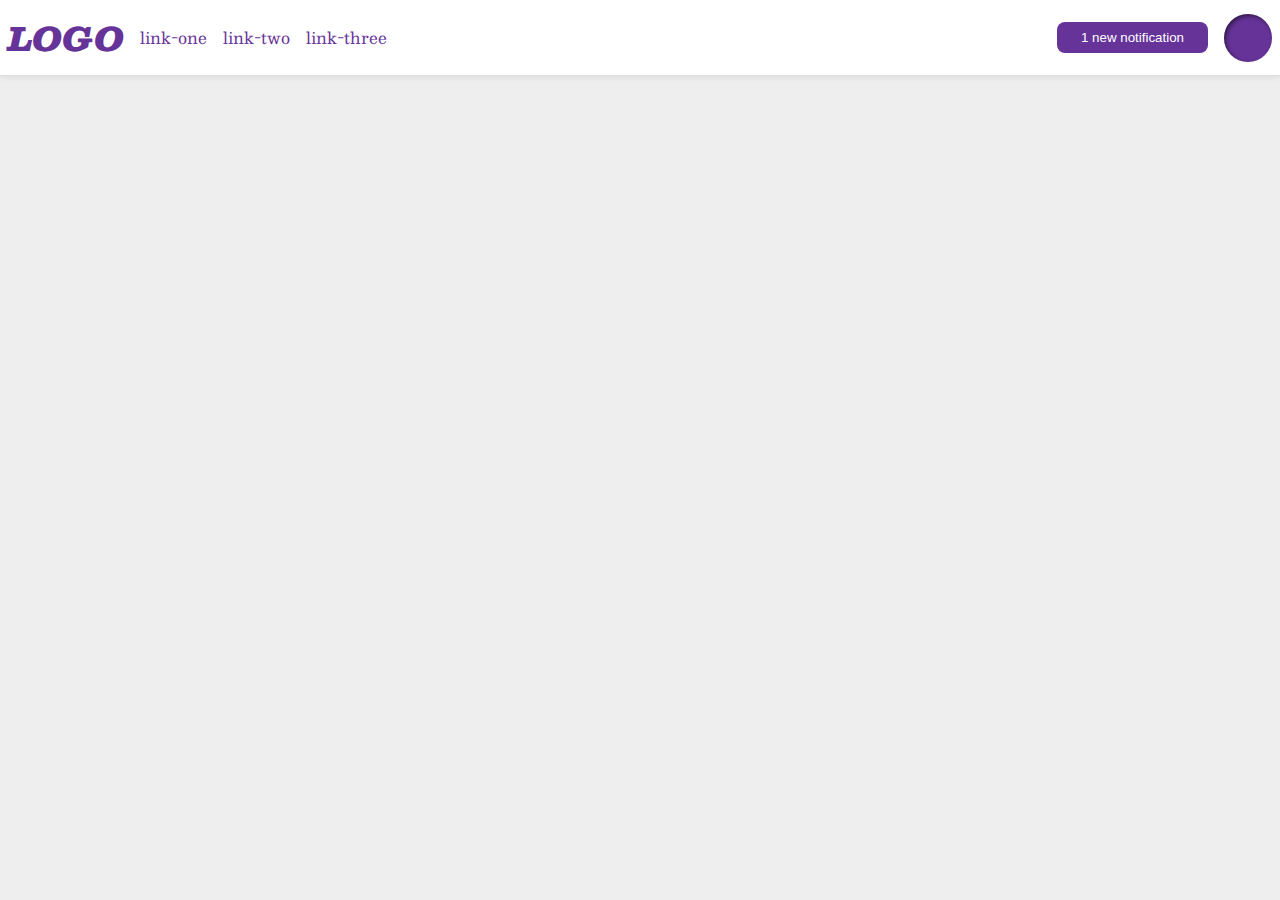
<file: flex/03-flex-header-2/index.html>
<!DOCTYPE html>
<html lang="en">
  <head>
    <meta charset="UTF-8">
    <meta http-equiv="X-UA-Compatible" content="IE=edge">
    <meta name="viewport" content="width=device-width, initial-scale=1.0">
    <title>Flex Header 2</title>
    <link rel="stylesheet" href="style.css">
  </head>
  <body>
    <div class="header">
      <div class="wrapper">
        <div class="logo">
          LOGO
        </div>
        <ul class="links">
          <li><a href="google.com">link-one</a></li>
          <li><a href="google.com">link-two</a></li>
          <li><a href="google.com">link-three</a></li>
        </ul>
      </div>
      <div class="wrapper">
        <button class="notifications">
          1 new notification
        </button>
        <div class="profile-image"></div>
      </div> 
    </div>
  </body>
</html>
</file>
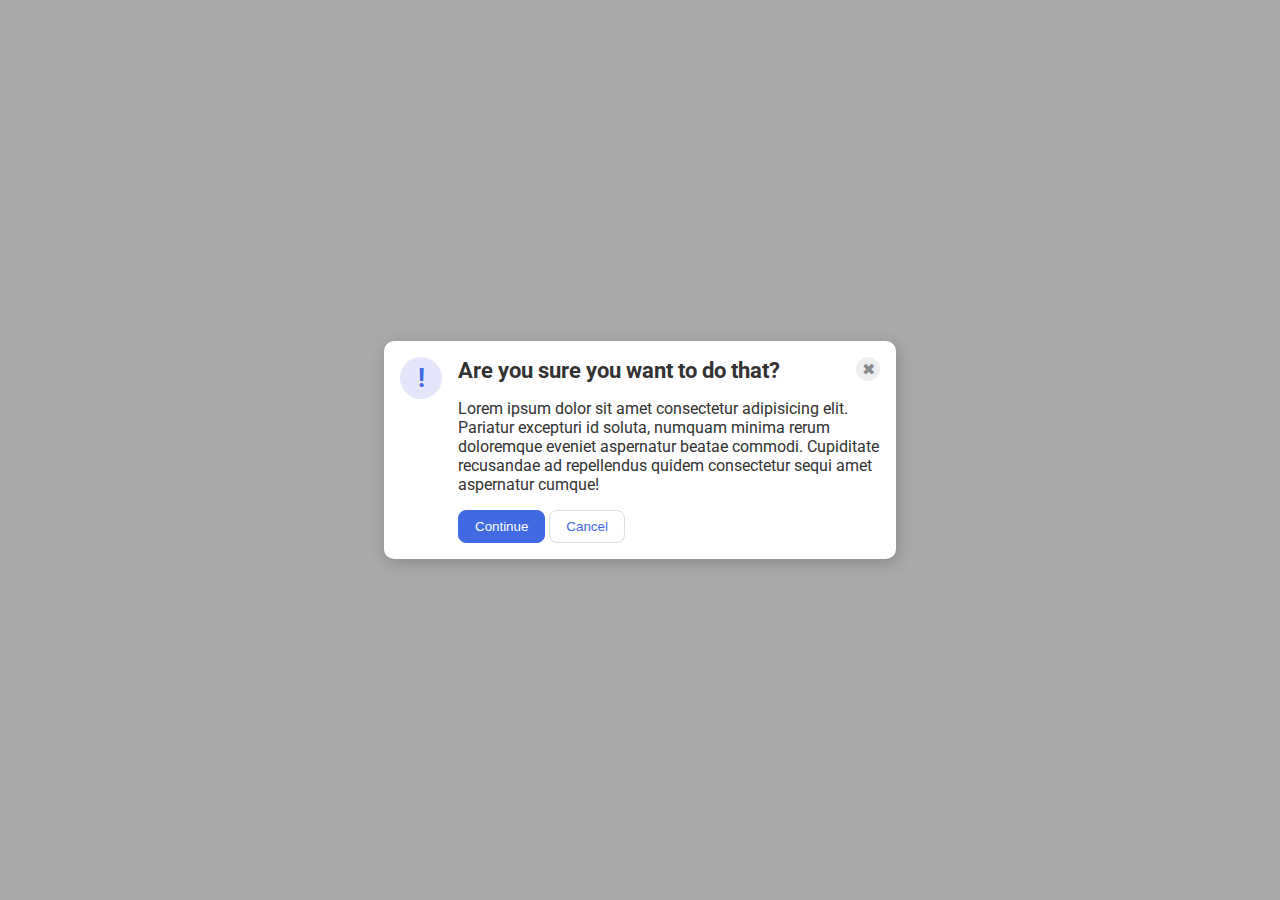
<file: flex/05-flex-modal/index.html>
<!DOCTYPE html>
<html lang="en">
  <head>
    <meta charset="UTF-8">
    <meta http-equiv="X-UA-Compatible" content="IE=edge">
    <meta name="viewport" content="width=device-width, initial-scale=1.0">
    <link rel="stylesheet" href="style.css">
    <title>Modal</title>
  </head>
  <body>
    <div class="modal">
      <div class="icon">!</div>
      <div class="wrapper">
        <div class="header-container">
          <div class="header">Are you sure you want to do that?</div>
          <button class="close-button">✖</button>
        </div>
        
        <div class="text">Lorem ipsum dolor sit amet consectetur adipisicing elit. Pariatur excepturi id soluta, numquam minima rerum doloremque eveniet aspernatur beatae commodi. Cupiditate recusandae ad repellendus quidem consectetur sequi amet aspernatur cumque!</div>
        <div class="buttons-container">
          <button class="continue">Continue</button>
          <button class="cancel">Cancel</button>
        </div>
      </div>
      
    </div>
  </body>
</html>
</file>
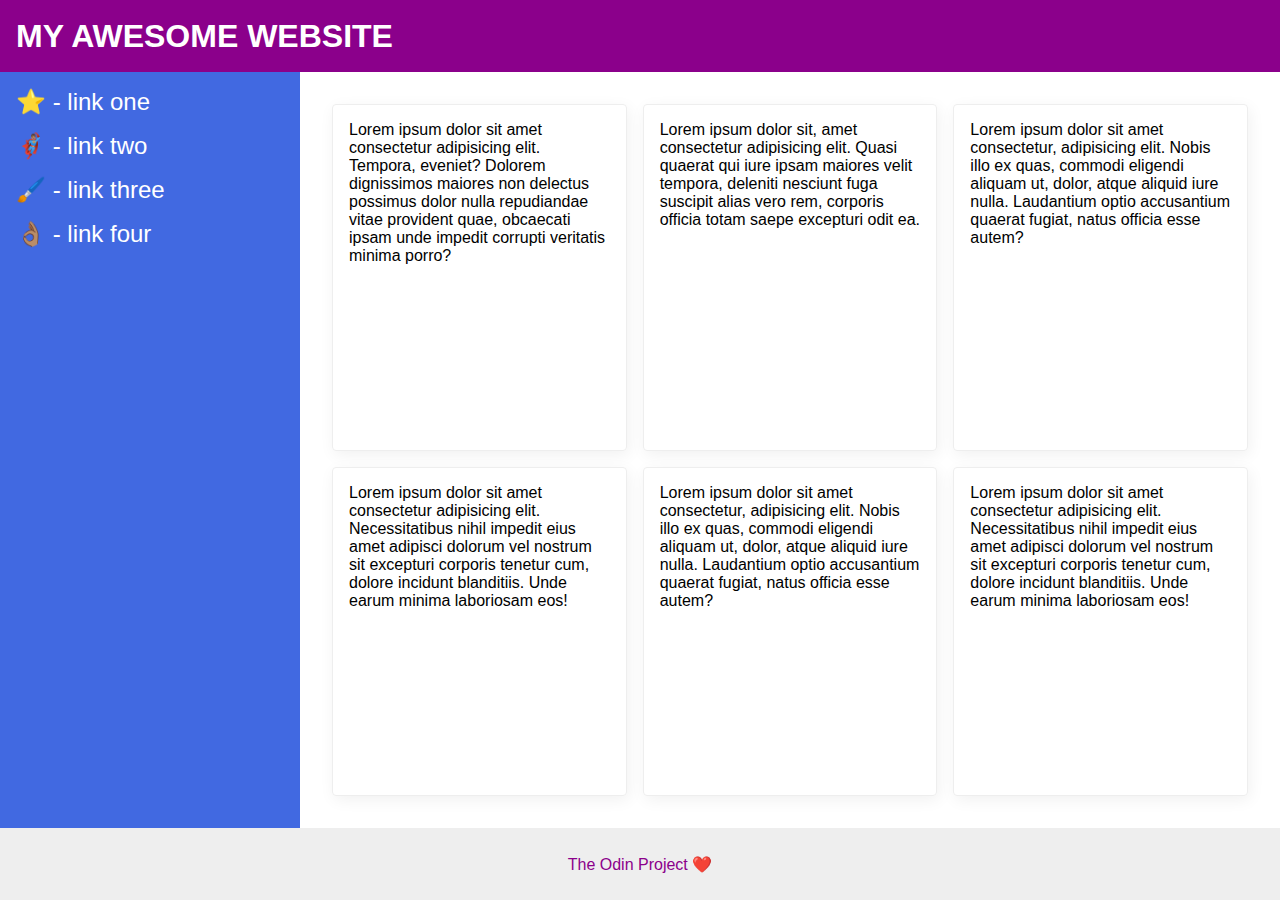
<file: flex/07-flex-layout-2/index.html>
<!DOCTYPE html>
<html lang="en">
  <head>
    <meta charset="UTF-8">
    <meta http-equiv="X-UA-Compatible" content="IE=edge">
    <meta name="viewport" content="width=device-width, initial-scale=1.0">
    <title>The Holy Grail</title>
    <link rel="stylesheet" href="style.css">
  </head>
  <body>
    <div class="header">
      MY AWESOME WEBSITE
    </div>
    <div class="main-section">  
      <div class="sidebar">
        <ul>
          <li><a href="#">⭐ - link one</a></li>
          <li><a href="#">🦸🏽‍♂️ - link two</a></li>
          <li><a href="#">🖌️ - link three</a></li>
          <li><a href="#">👌🏽 - link four</a></li>
        </ul>
      </div>

      <div class="content-section">
        <div class="card">Lorem ipsum dolor sit amet consectetur adipisicing elit. Tempora, eveniet? Dolorem dignissimos maiores non delectus possimus dolor nulla repudiandae vitae provident quae, obcaecati ipsam unde impedit corrupti veritatis minima porro?</div>
        <div class="card">Lorem ipsum dolor sit, amet consectetur adipisicing elit. Quasi quaerat qui iure ipsam maiores velit tempora, deleniti nesciunt fuga suscipit alias vero rem, corporis officia totam saepe excepturi odit ea.</div>
        <div class="card">Lorem ipsum dolor sit amet consectetur, adipisicing elit. Nobis illo ex quas, commodi eligendi aliquam ut, dolor, atque aliquid iure nulla. Laudantium optio accusantium quaerat fugiat, natus officia esse autem?</div>
        <div class="card">Lorem ipsum dolor sit amet consectetur adipisicing elit. Necessitatibus nihil impedit eius amet adipisci dolorum vel nostrum sit excepturi corporis tenetur cum, dolore incidunt blanditiis. Unde earum minima laboriosam eos!</div>
        <div class="card">Lorem ipsum dolor sit amet consectetur, adipisicing elit. Nobis illo ex quas, commodi eligendi aliquam ut, dolor, atque aliquid iure nulla. Laudantium optio accusantium quaerat fugiat, natus officia esse autem?</div>
        <div class="card">Lorem ipsum dolor sit amet consectetur adipisicing elit. Necessitatibus nihil impedit eius amet adipisci dolorum vel nostrum sit excepturi corporis tenetur cum, dolore incidunt blanditiis. Unde earum minima laboriosam eos!</div>
      </div>
    </div>
    <div class="footer">
      The Odin Project ❤️
    </div>
  </body>
</html>
</file>
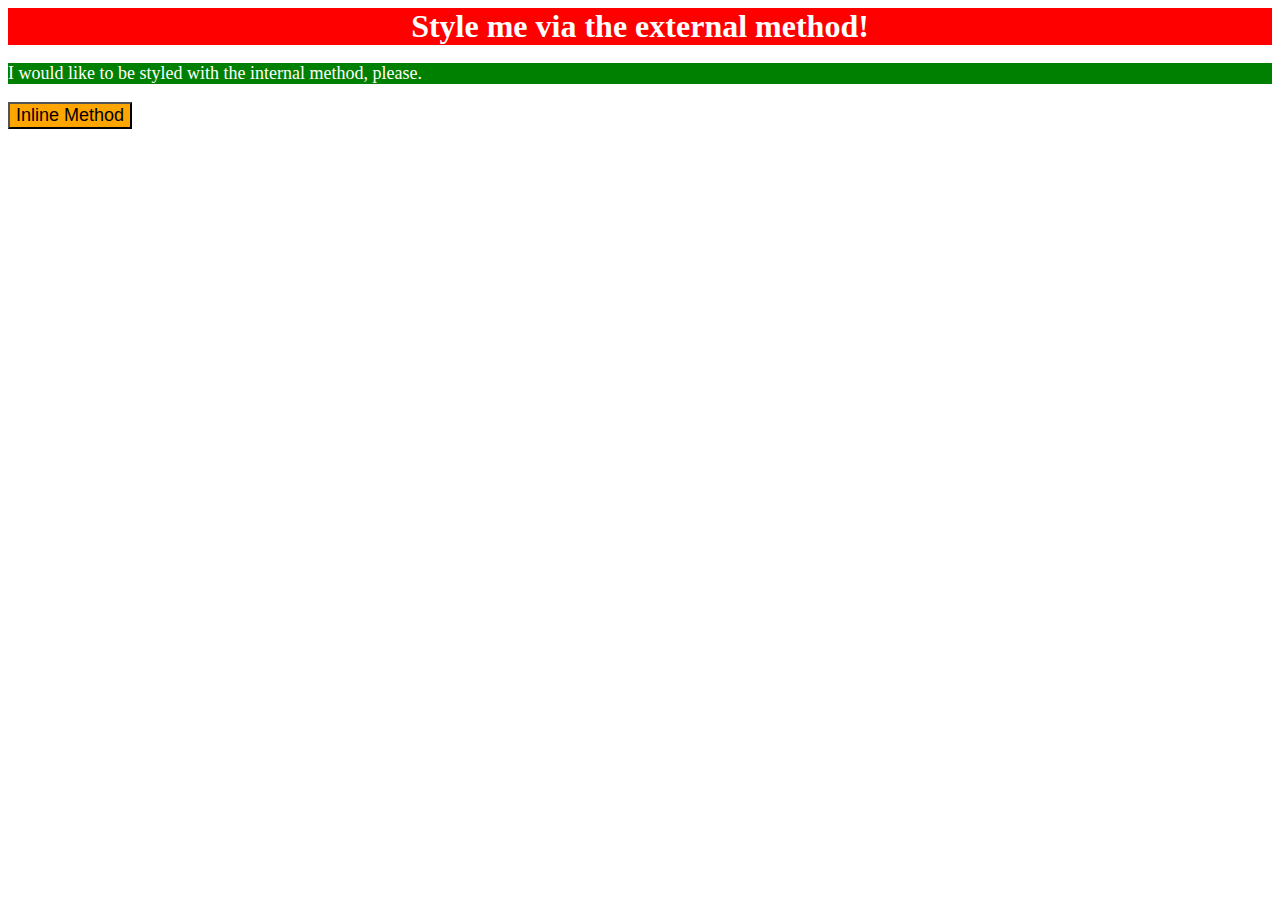
<file: foundations/01-css-methods/index.html>
<!DOCTYPE html>
<html lang="en">
  <head>
    <meta charset="UTF-8">
    <meta http-equiv="X-UA-Compatible" content="IE=edge">
    <meta name="viewport" content="width=device-width, initial-scale=1.0">
    <link rel="stylesheet" href="./styles.css"/>
    <style>
      p {
        background-color: green;
        color: white;
        font-size: 18px;
      }
    </style>
    <title>Methods for Adding CSS</title>
  </head>
  <body>
    <div>Style me via the external method!</div>
    <p>I would like to be styled with the internal method, please.</p>
    <button style="background-color: orange;font-size: 18px;">Inline Method</button>
  </body>
</html>
</file>
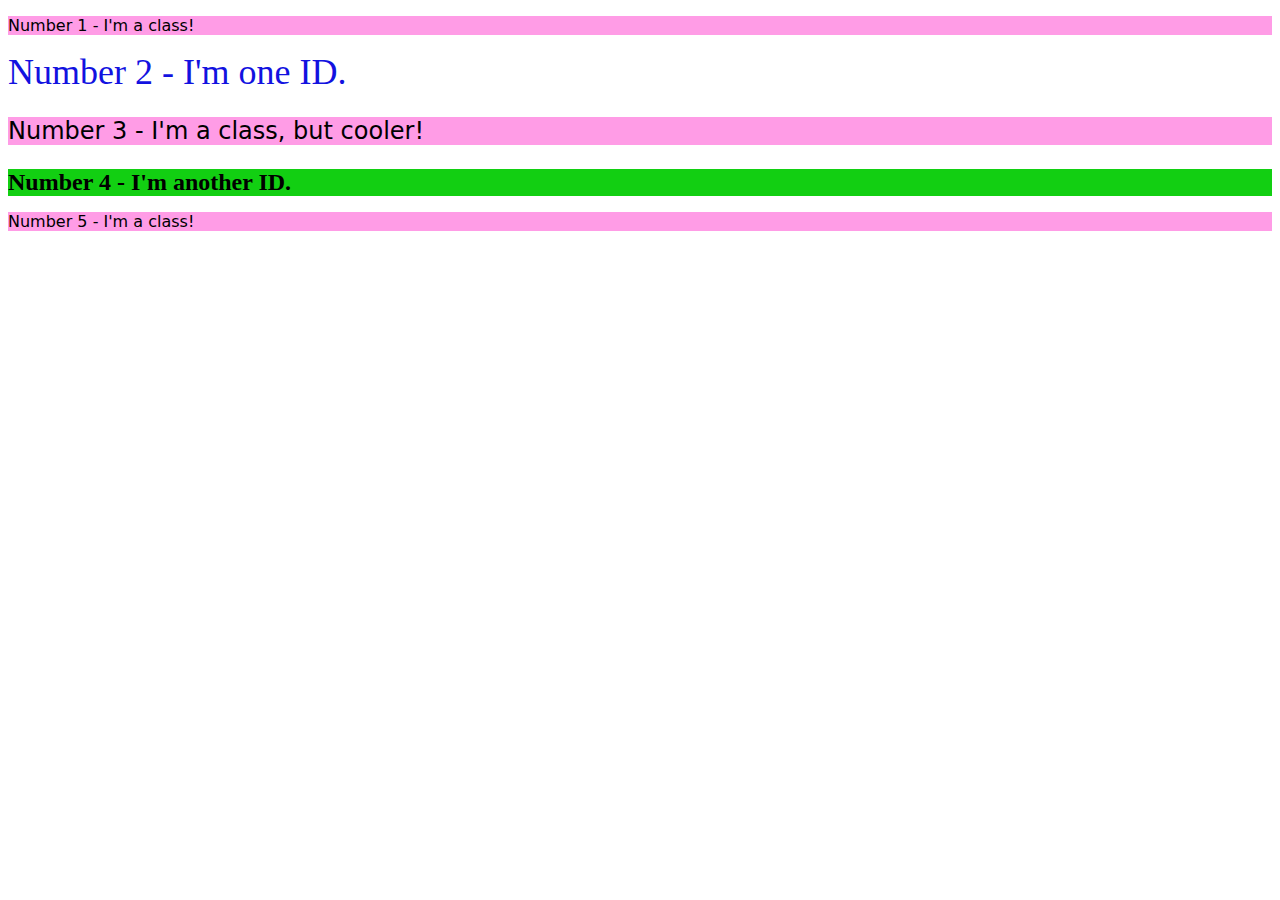
<file: foundations/02-class-id-selectors/index.html>
<!DOCTYPE html>
<html lang="en">
  <head>
    <meta charset="UTF-8">
    <meta http-equiv="X-UA-Compatible" content="IE=edge">
    <meta name="viewport" content="width=device-width, initial-scale=1.0">
    <title>Class and ID Selectors</title>
    <link rel="stylesheet" href="style.css">
  </head>
  <body>
    <p class="odd">Number 1 - I'm a class!</p>
    <div id="number2">Number 2 - I'm one ID.</div>
    <p class="odd odd-cooler">Number 3 - I'm a class, but cooler!</p>
    <div id="number4">Number 4 - I'm another ID.</div>
    <p class="odd">Number 5 - I'm a class!</p>
  </body>
</html>
</file>
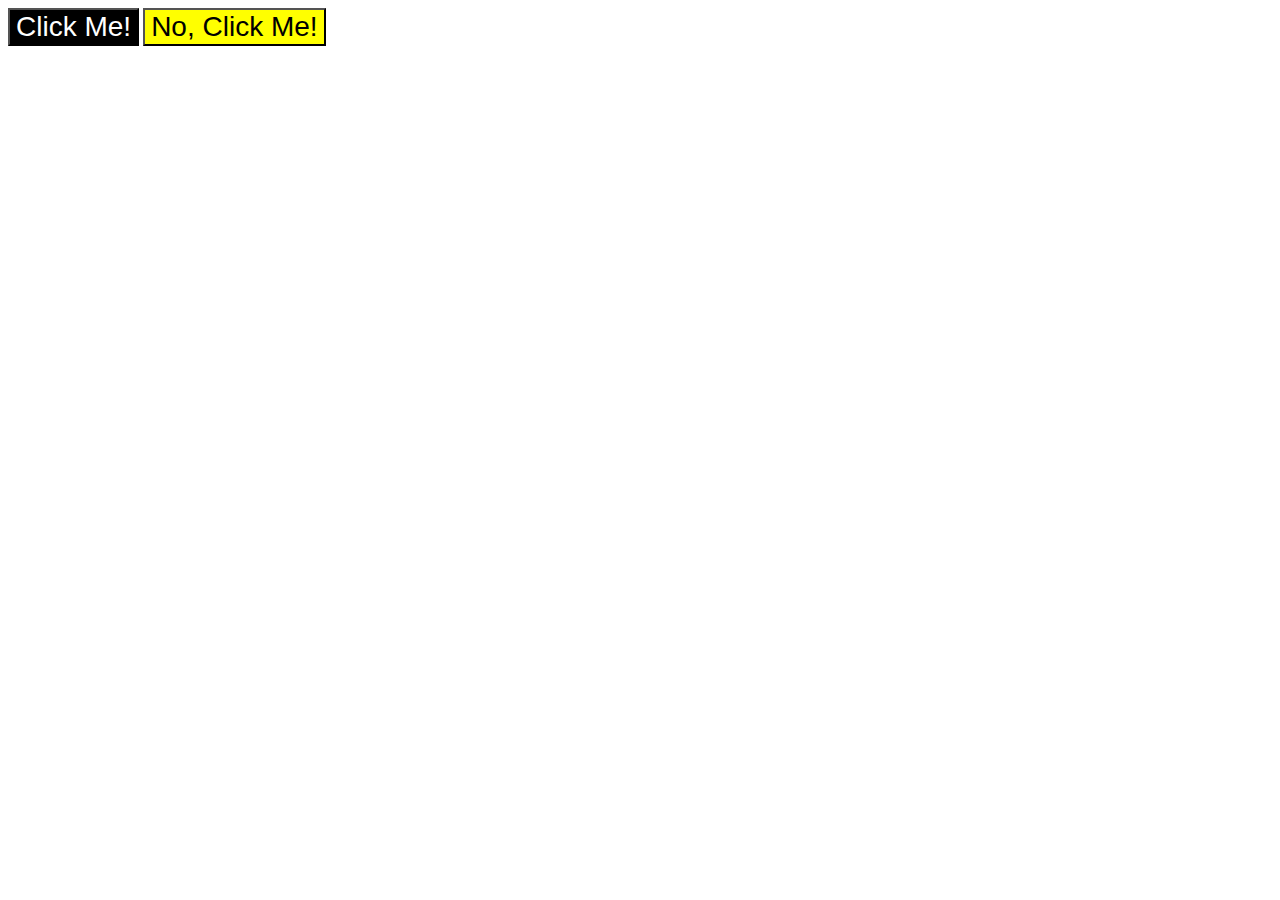
<file: foundations/03-grouping-selectors/index.html>
<!DOCTYPE html>
<html lang="en">
  <head>
    <meta charset="UTF-8">
    <meta http-equiv="X-UA-Compatible" content="IE=edge">
    <meta name="viewport" content="width=device-width, initial-scale=1.0">
    <title>Grouping Selectors</title>
    <link rel="stylesheet" href="style.css">
  </head>
  <body>
    <button class="black-btn">Click Me!</button>
    <button class="yellow-btn">No, Click Me!</button>
  </body>
</html>
</file>
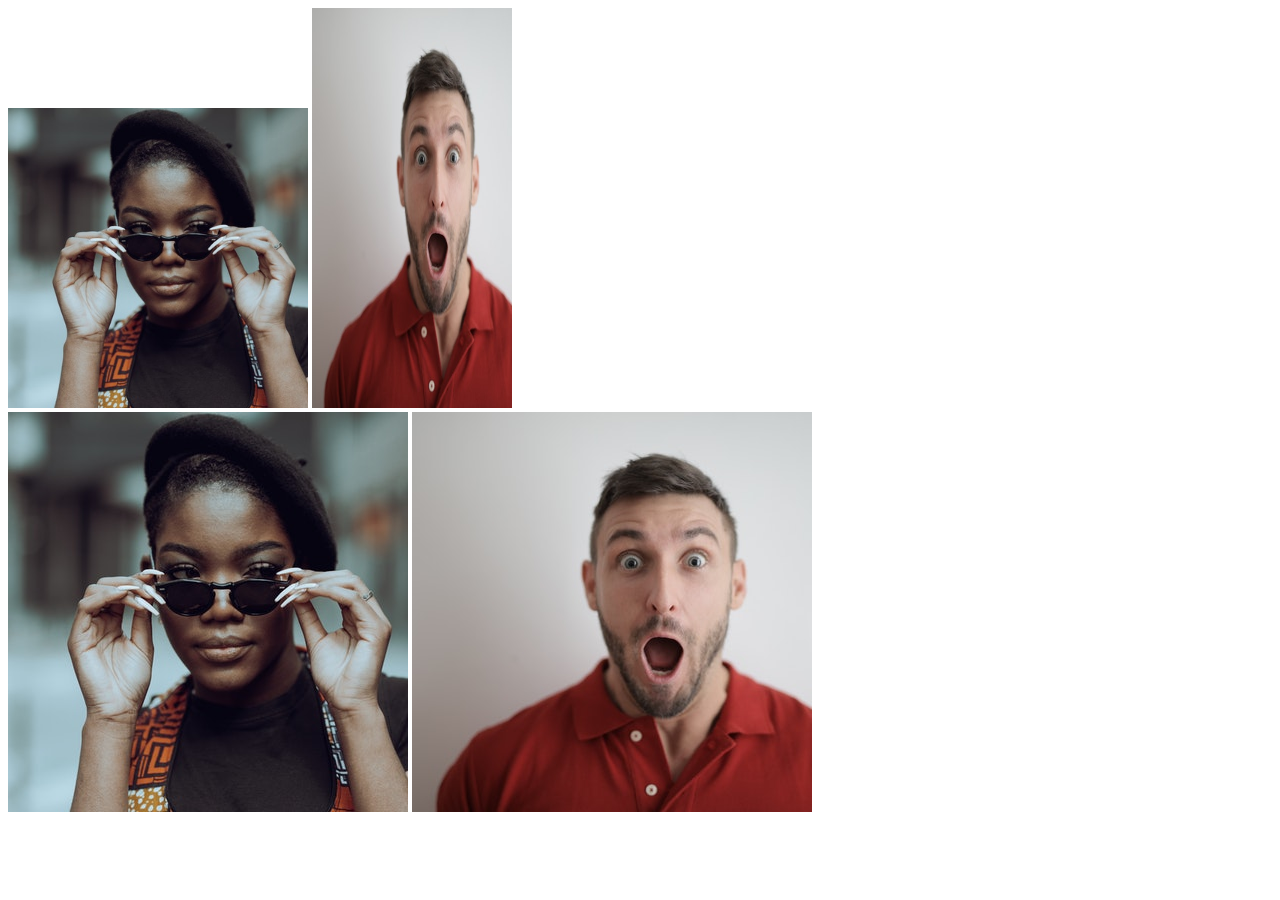
<file: foundations/04-chaining-selectors/index.html>
<!DOCTYPE html>
<html lang="en">
  <head>
    <meta charset="UTF-8">
    <meta http-equiv="X-UA-Compatible" content="IE=edge">
    <meta name="viewport" content="width=device-width, initial-scale=1.0">
    <title>Chaining Selectors</title>
    <link rel="stylesheet" href="style.css">
  </head>
  <body>
    <!-- Check image source path. Review Foundations lesson - Links and Images -->
    <!-- Use the classes BELOW this line -->
    <div>
      <img class="avatar proportioned" src="./images/pexels-katho-mutodo-8434791.jpg" alt="Woman with glasses">
      <img class="avatar distorted" src="./images/pexels-andrea-piacquadio-3777931.jpg" alt="Man with surprised expression">
    </div>
    <!-- Use the classes ABOVE this line -->
    <div>
      <img class="original proportioned" src="./images/pexels-katho-mutodo-8434791.jpg" alt="Woman with glasses">
      <img class="original distorted" src="./images/pexels-andrea-piacquadio-3777931.jpg" alt="Man with surprised expression">
    </div>
  </body>
</html>
</file>
<file: flex/03-flex-header-2/style.css>
/* this is some magical font-importing.  
you'll learn about it later. */
@import url('https://fonts.googleapis.com/css2?family=Besley:ital,wght@0,400;1,900&display=swap');

body {
  margin: 0;
  background: #eee;
  font-family: Besley, serif;
}

.header {
  background: white;
  border-bottom: 1px solid #ddd;
  box-shadow: 0 0 8px rgba(0,0,0,.1);

  display: flex;
  padding: 8px;
  justify-content: space-between;
}

.profile-image {
  background: rebeccapurple;
  box-shadow: inset 2px 2px 4px rgba(0,0,0,.5);
  border-radius: 50%;
  width: 48px;
  height: 48px;
}

.logo {
  color: rebeccapurple;
  font-size: 32px;
  font-weight: 900;
  font-style: italic;
}

button {
  border: none;
  border-radius: 8px;
  background: rebeccapurple;
  color: white;
  padding: 8px 24px;
}

a {
  /* this removes the line under our links */
  text-decoration: none;
  color: rebeccapurple;
}

ul {
  list-style-type: none;

  display: flex;
  gap: 16px;
  padding: 0;
}

.wrapper {
  display:flex;
  align-items:center;
  gap: 16px;
}
</file>
<file: flex/05-flex-modal/style.css>
@import url('https://fonts.googleapis.com/css2?family=Roboto:wght@400;700&display=swap');

html, body {
  height: 100%;
}

body {
  font-family: Roboto, sans-serif;
  margin: 0;
  background: #aaa;
  color: #333;
  /* I'll give you this one for free lol */
  display: flex;
  align-items: center;
  justify-content: center;
}

.modal {
  background: white;
  width: 480px;
  border-radius: 10px;
  box-shadow: 2px 4px 16px rgba(0,0,0,.2);
}

.icon {
  color: royalblue;
  font-size: 26px;
  font-weight: 700;
  background: lavender;
  width: 42px;
  height: 42px;
  border-radius: 50%;
  display: flex;
  align-items: center;
  justify-content: center;
}

.close-button {
  background: #eee;
  border-radius: 50%;
  color: #888;
  font-weight: 400;
  font-size: 16px;
  height: 24px;
  width: 24px;
  display: flex;
  align-items: center;
  justify-content: center;
  border: 1px solid #eee;
  padding: 0;
}

button {
  cursor: pointer;
  padding: 8px 16px;
  border-radius: 8px;
}

button.continue {
  background: royalblue;
  border: 1px solid royalblue;
  color: white;
}

button.cancel {
  background: white;
  border: 1px solid #ddd;
  color: royalblue;
}

.modal {
  display: flex;
  padding: 16px;
  gap: 16px;
}

.icon {
  flex-shrink: 0;
}

.header-container {
  display: flex;
  justify-content: space-between;
  margin-bottom: 16px;
}

.header {
  font-size: 1.4rem;
  font-weight: bold;
}

.text {
  margin-bottom: 16px;
}
</file>
<file: flex/07-flex-layout-2/style.css>
body {
  font-family: -apple-system, BlinkMacSystemFont, 'Segoe UI', Roboto, Oxygen, Ubuntu, Cantarell, 'Open Sans', 'Helvetica Neue', sans-serif;
  margin: 0;
  min-height: 100vh;
}

.header {
  height: 72px;
  background: darkmagenta;
  color: white;
}

.footer {
  height: 72px;
  background: #eee;
  color: darkmagenta;
}

.sidebar {
  width: 300px;
  background: royalblue;
  box-sizing: border-box;
}

.card {
  border: 1px solid #eee;
  box-shadow: 2px 4px 16px rgba(0,0,0,.06);
  border-radius: 4px;
}

*, *::before, *::after {
  box-sizing: border-box;
  margin: 0;
  padding: 0;
}

a {
  text-decoration: none;
}

body {
  display: flex;
  flex-direction: column;
}

.main-section {
  flex: 1;
  display: flex;
}

.header {
  display: flex;
  padding: 16px;
  align-items: center;
  font-size: 32px;
  font-weight: 900;
}

.footer {
  display: flex;
  justify-content: center;
  align-items: center;
}

.sidebar {
  flex: none;
  width: 300px;
  padding: 16px;
}

.sidebar ul {
  display: flex;
  flex-direction: column;
  gap: 16px;
  list-style: none;
}

.sidebar a {
  color: white;
  font-size: 24px;
}

.content-section {
  flex: 5 1 600px;
  display: flex;
  flex-wrap: wrap;
  gap: 16px;
  padding: 32px;
}

.card {
  max-width: 300px;
  padding: 16px;
  flex: 1 0 250px;
}
</file>
<file: foundations/01-css-methods/styles.css>
/*
div: a red background, white text, a font size of 32px, center aligned, and bold
p: a green background, white text, and a font size of 18px
button: an orange background and a font size of 18px
*/
div {
    background-color: red;
    color: white;
    font-size: 32px;
    text-align: center;
    font-weight: bold;
}
</file>
<file: foundations/02-class-id-selectors/style.css>
/*
All odd numbered elements: a light red/pink background, and a list of fonts containing Verdana and DejaVu Sans with sans-serif as a fallback
The second element: blue text and a font size of 36px
The third element: in addition to the styles for all odd numbered elements, add a font size of 24px
The fourth element: a light green background, a font size of 24px, and bold
*/

.odd {
    background-color: #ff9ce6;
    font-family: Verdana,'DejaVu Sans', sans-serif;
}

.odd-cooler {
    font-size: 24px;
}

#number2 {
    color:rgb(18, 18, 224);
    font-size: 36px;
}

#number4 {
    background-color: rgb(18, 207, 18);
    font-size: 24px;
    font-weight: bold;
}
</file>
<file: foundations/03-grouping-selectors/style.css>
/*
The first element: a black background and white text
The second element: a yellow background
Both elements: a font size of 28px and a list of fonts containing Helvetica and Times New Roman, with sans-serif as a fallback
*/

.black-btn,
.yellow-btn {
    font-size: 28px;
    font-family: Helvetica, 'Times New Roman', sans-serif;
}

.black-btn {
    background-color: black;
    color: white;
}

.yellow-btn {
    background-color: yellow;
}
</file>
<file: foundations/04-chaining-selectors/style.css>
/* Add CSS Styling */

/*
    Make the element with both the avatar and proportioned classes 300 pixels wide,
then give it a height so that it retains its original square proportions
(don't hardcode in a pixel value for the height!).
    Make the element with both the avatar and distorted classes 200 pixels wide,
then make its height twice as big as its width (here you should hardcode in a pixel value).
*/

.avatar.proportioned {
    width: 300px;
    height: auto;
}

.avatar.distorted {
    width: 200px;
    height: 400px;
}
</file>
